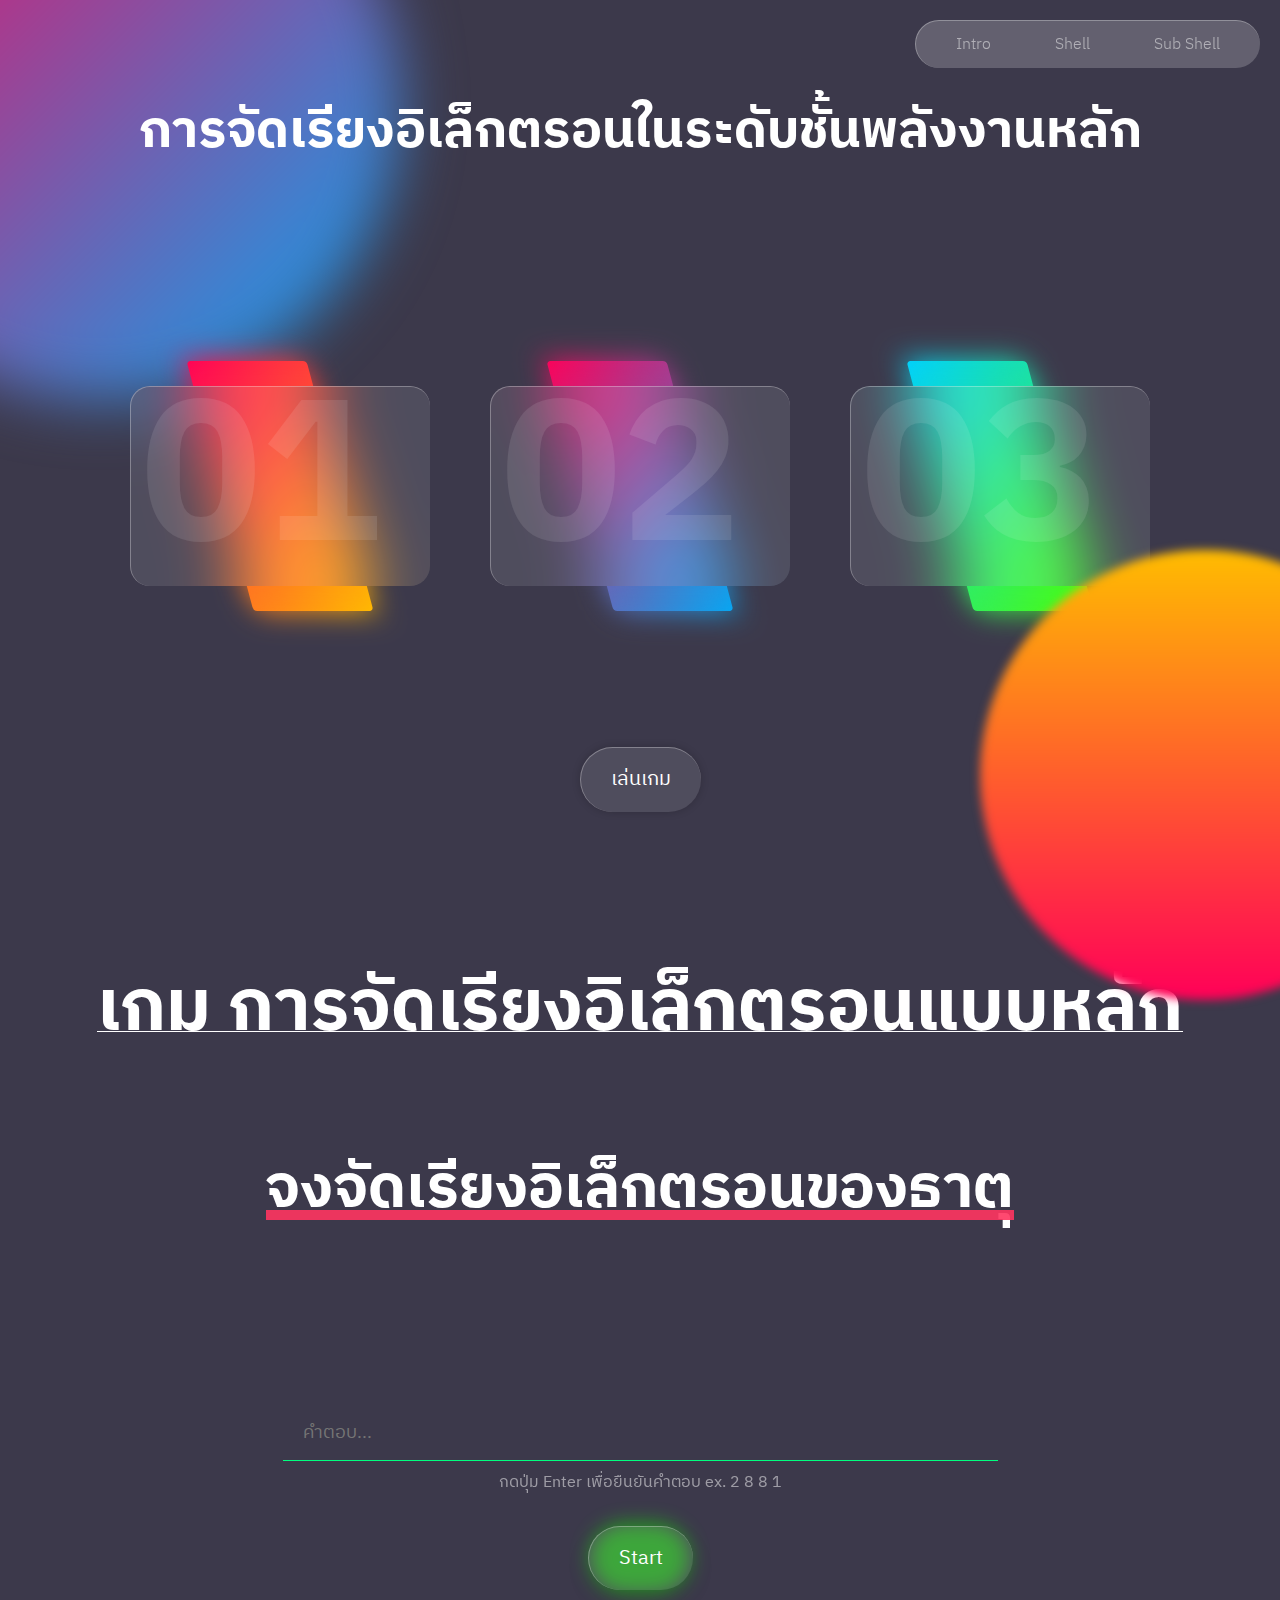
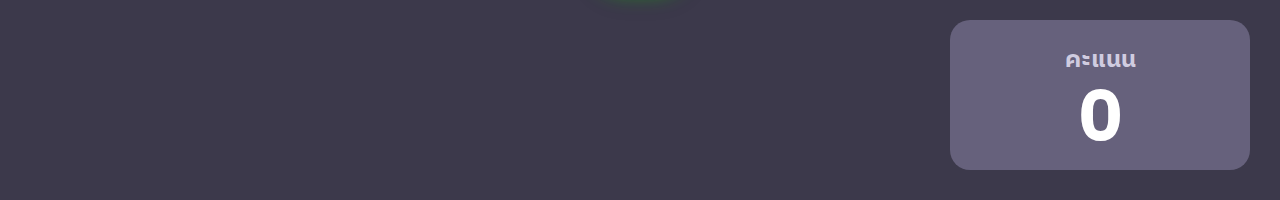
<file: shell.html>
<!DOCTYPE html>
<html lang="en">
  <head>
    <meta charset="UTF-8" />
    <meta http-equiv="X-UA-Compatible" content="IE=edge" />
    <meta name="viewport" content="width=device-width, initial-scale=1.0" />
    <title>Masterpiece</title>
    <link rel="stylesheet" href="style.css" />
    <link
      rel="stylesheet"
      href="https://cdnjs.cloudflare.com/ajax/libs/font-awesome/6.0.0-beta2/css/all.min.css"
    />
  </head>
  <body>
    <div class="navbar-container">
      <div class="navbar">
        <a class="nav-item" href="index.html"> Intro </a>
        <a class="nav-item" href="shell.html"> Shell </a>
        <a class="nav-item" href="sub-shell.html"> Sub Shell </a>
      </div>
    </div>
    <section class="shell-content container" id="shell-content">
      <div class="gradient-circle orange1"></div>
      <div class="gradient-circle purple1"></div>
      <h1>การจัดเรียงอิเล็กตรอนในระดับชั้นพลังงานหลัก</h1>
      <div class="card-container">
        <div class="box">
          <div class="card main">
            <span>01</span>
            <div class="content">
              <p>
                จำนวนอิเล็กตรอนในแต่ละระดับพลังงานหลักมีจำนวนไม่เกิน 2n2
                <br />เมื่อ n คือระดับพลังงานหลักที่ 1 , 2 , 3 , . . .
              </p>
              <table>
                <tr>
                  <td>ระดับพลังงานหลัก n=1</td>
                  <td>มีอิเล็กตรอนไม่เกิน</td>
                  <td>2</td>
                  <td>อิเล็กตรอน</td>
                </tr>
                <tr>
                  <td>ระดับพลังงานหลัก n=2</td>
                  <td>มีอิเล็กตรอนไม่เกิน</td>
                  <td>8</td>
                  <td>อิเล็กตรอน</td>
                </tr>
                <tr>
                  <td>ระดับพลังงานหลัก n=3</td>
                  <td>มีอิเล็กตรอนไม่เกิน</td>
                  <td>18</td>
                  <td>อิเล็กตรอน</td>
                </tr>
                <tr>
                  <td>ระดับพลังงานหลัก n=4</td>
                  <td>มีอิเล็กตรอนไม่เกิน</td>
                  <td>32</td>
                  <td>อิเล็กตรอน</td>
                </tr>
              </table>
            </div>
          </div>
        </div>
        <div class="box">
          <div class="card">
            <span>02</span>
            <div class="content">
              <p>จำนวนอิเล็กตรอนในระดับพลังงานนอกสุดมีได้ไม่เกิน 8</p>
            </div>
          </div>
        </div>
        <div class="box">
          <div class="card">
            <span>03</span>
            <div class="content">
              <p>
                จำนวนอิเล็กตรอนในระดับพลังงานที่ถัดจากชั้นนอกสุดเข้ามามีได้ไม่เกิน
                8
              </p>
            </div>
          </div>
        </div>
      </div>
      <button>
        <a href="#ShellGame">เล่นเกม</a>
      </button>
    </section>
    <section class="shell-game container" id="ShellGame">
      <h1>เกม การจัดเรียงอิเล็กตรอนแบบหลัก</h1>
      <div class="game-container active">
        <h1 class="title">จงจัดเรียงอิเล็กตรอนของธาตุ</h1>
        <span id="element" class="element"></span>
        <form>
          <input
            id="input"
            type="text"
            class="answer"
            placeholder="คำตอบ..."
            onkeypress="return tableInputKeyPress(event)"
          />
          <p class="hint">กดปุ่ม Enter เพื่อยืนยันคำตอบ ex. 2 8 8 1</p>
          <div class="buttons-container">
            <div class="start-button-container">
              <button type="button" id="run" class="start-button">Start</button>
              <div class="box start" id="box"></div>
            </div>
            <!-- <div class="submit-button-container">
              <button type="button" id="run2" class="submit-button">
                ยืนยัน
              </button>
              <div class="box submit" id="box"></div>
            </div> -->
          </div>
        </form>
      </div>
      <div class="score-container">
        <h2>คะแนน</h2>
        <h1 id="score" class="score">0</h1>
      </div>

      <script>
        // // http://127.0.0.1:5500/shell.html?

        // // Import the functions you need from the SDKs you need
        // import { initializeApp } from "firebase/app";
        // import { getAnalytics } from "firebase/analytics";
        // // TODO: Add SDKs for Firebase products that you want to use
        // // https://firebase.google.com/docs/web/setup#available-libraries

        // // Your web app's Firebase configuration
        // // For Firebase JS SDK v7.20.0 and later, measurementId is optional
        // const firebaseConfig = {
        //   apiKey: "AIzaSyC0JwKTJPvDXY4azFmNiL8LnO1O3k_MN4A",
        //   authDomain: "chemweb-6fbed.firebaseapp.com",
        //   projectId: "chemweb-6fbed",
        //   storageBucket: "chemweb-6fbed.appspot.com",
        //   messagingSenderId: "113282758744",
        //   appId: "1:113282758744:web:09f1cd472096a95b57322d",
        //   measurementId: "G-DP8VQC0LFV",
        // };

        // // Initialize Firebase
        // const app = initializeApp(firebaseConfig);
        // const analytics = getAnalytics(app);

        var data = {
          3: {
            name: "li",
            main: "2 1",
            sub: "1s2 2s1",
          },
          4: {
            name: "Be",
            main: "2 2",
            sub: "1s2 2s2",
          },
          5: {
            name: "B",
            main: "2 3",
            sub: "1s2 2s2 2p1",
          },
          6: {
            name: "C",
            main: "2 4",
            sub: "1s2 2s2 2p2",
          },
          7: {
            name: "N",
            main: "2 5",
            sub: "1s2 2s2 2p3",
          },
          8: {
            name: "O",
            main: "2 6",
            sub: "1s2 2s2 2p4",
          },
          9: {
            name: "F",
            main: "2 7",
            sub: "1s2 2s2 2p5",
          },
          10: {
            name: "Ne",
            main: "2 8",
            sub: "1s2 2s2 2p6",
          },
          11: {
            name: "Na",
            main: "2 8 1",
            sub: "1s2 2s2 2p6 3s1",
          },
          12: {
            name: "Mg",
            main: "2 8 2",
            sub: "1s2 2s2 2p6 3s2",
          },
          13: {
            name: "Al",
            main: "2 8 3",
            sub: "1s2 2s2 2p6 3s2 3p1",
          },
          14: {
            name: "Si",
            main: "2 8 4",
            sub: "1s2 2s2 2p6 3s2 3p2",
          },
          15: {
            name: "P",
            main: "2 8 5",
            sub: "1s2 2s2 2p6 3s2 3p3",
          },
          16: {
            name: "S",
            main: "2 8 6",
            sub: "1s2 2s2 2p6 3s2 3p4",
          },
          17: {
            name: "Cl",
            main: "2 8 7",
            sub: "1s2 2s2 2p6 3s2 3p5",
          },
          18: {
            name: "Ar",
            main: "2 8 8",
            sub: "1s2 2s2 2p6 3s2 3p6",
          },
          19: {
            name: "K",
            main: "2 8 8 1",
            sub: "1s2 2s2 2p6 3s2 3p6 4s1",
          },
          20: {
            name: "Ca",
            main: "2 8 8 2",
            sub: "1s2 2s2 2p6 3s2 3p6 4s2",
          },
          21: {
            name: "Sc",
            main: "2 8 9 2",
            sub: "1s2 2s2 2p6 3s2 3p6 4s2 3d1",
          },
          22: {
            name: "Ti",
            main: "2 8 10 2",
            sub: "1s2 2s2 2p6 3s2 3p6 4s2 3d2",
          },
          23: {
            name: "V",
            main: "2 8 11 2",
            sub: "1s2 2s2 2p6 3s2 3p6 4s2 3d3",
          },
          24: {
            name: "Cr",
            main: "2 8 13 1",
            sub: "1s2 2s2 2p6 3s2 3p6 4s1 3d5",
          },
          25: {
            name: "Mn",
            main: "2 8 13 2",
            sub: "1s2 2s2 2p6 3s2 3p6 4s2 3d5",
          },
          26: {
            name: "Fe",
            main: "2 8 14 2",
            sub: "1s2 2s2 2p6 3s2 3p6 4s2 3d6",
          },
          27: {
            name: "Co",
            main: "2 8 15 2",
            sub: "1s2 2s2 2p6 3s2 3p6 4s2 3d7",
          },
          28: {
            name: "Ni",
            main: "2 8 16 2",
            sub: "1s2 2s2 2p6 3s2 3p6 4s2 3d8",
          },
          29: {
            name: "Cu",
            main: "2 8 18 1",
            sub: "1s2 2s2 2p6 3s2 3p6 4s1 3d10",
          },
          30: {
            name: "Zn",
            main: "2 8 18 2",
            sub: "1s2 2s2 2p6 3s2 3p6 4s2 3d10",
          },
          31: {
            name: "Ga",
            main: "2 8 18 3",
            sub: "1s2 2s2 2p6 3s2 3p6 4s2 3d10 4p1",
          },
          32: {
            name: "Ge",
            main: "2 8 18 4",
            sub: "1s2 2s2 2p6 3s2 3p6 4s2 3d10 4p2",
          },
          33: {
            name: "As",
            main: "2 8 18 5",
            sub: "1s2 2s2 2p6 3s2 3p6 4s2 3d10 4p3",
          },
          34: {
            name: "Se",
            main: "2 8 18 6",
            sub: "1s2 2s2 2p6 3s2 3p6 4s2 3d10 4p4",
          },
          35: {
            name: "Br",
            main: "2 8 18 7",
            sub: "1s2 2s2 2p6 3s2 3p6 4s2 3d10 4p5",
          },
          36: {
            name: "Kr",
            main: "2 8 18 8",
            sub: "1s2 2s2 2p6 3s2 3p6 4s2 3d10 4p6",
          },
        };
        var arr = [
          "3",
          "4",
          "5",
          "6",
          "7",
          "8",
          "9",
          "10",
          "11",
          "12",
          "13",
          "14",
          "15",
          "16",
          "17",
          "18",
          "19",
          "20",
          "21",
          "22",
          "23",
          "24",
          "25",
          "26",
          "27",
          "28",
          "29",
          "30",
          "31",
          "32",
          "33",
          "34",
          "35",
          "36",
        ];
        var element = document.getElementById("element");
        var button = document.getElementById("run");
        var button2 = document.getElementById("run2");
        var color = document.getElementById("box");
        var score = document.getElementById("score");
        var correct = document.getElementById("correct");
        var input = document.getElementById("input");

        var i = 0;
        function play() {
          var arr1 = [],
            n = 33,
            temp = 0,
            x = "",
            temp1 = [...arr],
            i = 0,
            key = [];

          for (let j = 0; j < 10; j++) {
            temp = Math.floor(Math.random() * n);
            x = temp1.splice(temp, 1);
            arr1.push(x[0]);
            n -= 1;
          }
          for (let k = 0; k < 10; k++) {
            key.push(data[arr1[k]]["main"]);
          }
          score.innerHTML = "0";
          var text = data[arr1[i]]["name"];
          element.innerHTML = text;
          element.className = "element";
          console.log(arr1);
          globalThis.arr1 = arr1;
          globalThis.key = key;
          globalThis.i = 0;
          console.log(key);
        }

        function play2() {
          var ans = document.getElementById("input").value;
          console.log(ans);
          console.log(key);
          console.log(i);
          input.value = "";
          if (ans === key[i]) {
            score.innerHTML = String(i + 1);
            console.log("Right");
            i += 1;
            if (i === 10) {
              element.classList.add("right");
              element.innerHTML = "ถูกหมดทุกข้อ กด start ใหม่";
            } else {
              var text = data[arr1[i]]["name"];
              element.innerHTML = text;
            }
          } else if (ans !== key[i]) {
            console.log("Wrong");
            element.classList.add("wrong");
            element.innerHTML = "ผิด! กด start ใหม่";
          }
        }

        function tableInputKeyPress(e) {
          e = e || window.event;
          var key = e.keyCode;
          if (key == 13) {
            play2();
            return false; //return true to submit, false to do nothing
          }
        }

        button.addEventListener("click", play);
      </script>
    </section>
  </body>
</html>
</file>
<file: style.css>
@import url("https://fonts.googleapis.com/css2?family=IBM+Plex+Sans+Thai:wght@100;200;300;400;500;600;700&display=swap");
* {
  margin: 0;
  padding: 0;
  -webkit-box-sizing: border-box;
          box-sizing: border-box;
  cursor: default;
}

html {
  scroll-behavior: smooth;
  overflow-x: hidden;
  overflow-y: scroll;
}

body {
  font-family: "IBM Plex Sans Thai", sans-serif;
  min-height: 100vh;
  background-color: #3c394b;
  color: #fff;
  display: -webkit-box;
  display: -ms-flexbox;
  display: flex;
  -webkit-box-orient: vertical;
  -webkit-box-direction: normal;
      -ms-flex-direction: column;
          flex-direction: column;
  overflow: hidden;
}

body .navbar-container {
  position: fixed;
  right: 0;
  -webkit-box-align: center;
      -ms-flex-align: center;
          align-items: center;
  -webkit-box-pack: end;
      -ms-flex-pack: end;
          justify-content: flex-end;
  padding: 20px;
  z-index: 10;
  display: -webkit-box;
  display: -ms-flexbox;
  display: flex;
  -webkit-box-orient: horizontal;
  -webkit-box-direction: normal;
      -ms-flex-direction: row;
          flex-direction: row;
  width: 100%;
}

body .navbar-container .navbar {
  padding: 10px;
  background: rgba(255, 255, 255, 0.2);
  border-top: 0.01px solid rgba(255, 255, 255, 0.3);
  border-left: 0.01px solid rgba(255, 255, 255, 0.3);
  border-radius: 50px;
  -webkit-backdrop-filter: blur(30px);
          backdrop-filter: blur(30px);
}

body .navbar-container .navbar .nav-item {
  margin: 30px;
  color: #fff;
  text-decoration: none;
  font-weight: 300;
  opacity: 0.5;
  -webkit-transition: 0.3s all;
  transition: 0.3s all;
}

body .navbar-container .navbar .nav-item:hover {
  opacity: 1;
}

body .container {
  min-height: 100vh;
  max-width: 100vw;
  -webkit-box-pack: center;
      -ms-flex-pack: center;
          justify-content: center;
  -webkit-box-align: center;
      -ms-flex-align: center;
          align-items: center;
  display: -webkit-box;
  display: -ms-flexbox;
  display: flex;
  padding: 0px 125px;
  position: relative;
}

.gradient-circle {
  position: absolute;
  border-radius: 50%;
}

.gradient-circle.blue1 {
  height: 800px;
  width: 800px;
  top: -298.65px;
  left: -267.89px;
  background: -webkit-gradient(linear, left top, left bottom, from(#4361ee), to(#4cc9f0));
  background: linear-gradient(#4361ee, #4cc9f0);
  -webkit-transform: rotate(-115deg);
          transform: rotate(-115deg);
}

.gradient-circle.pink1 {
  height: 600px;
  width: 600px;
  top: 412px;
  left: 1120px;
  background: -webkit-gradient(linear, left top, left bottom, from(#b5179e), to(#f72585));
  background: linear-gradient(#b5179e, #f72585);
  -webkit-transform: rotate(-115deg);
          transform: rotate(-115deg);
  -webkit-filter: blur(10px);
          filter: blur(10px);
}

.gradient-circle.orange1 {
  height: 450px;
  width: 450px;
  bottom: -100px;
  right: -150px;
  background: -webkit-gradient(linear, left top, left bottom, from(#ffbc00), to(#ff0058));
  background: linear-gradient(#ffbc00, #ff0058);
  -webkit-filter: blur(5px);
          filter: blur(5px);
  z-index: 3;
}

.gradient-circle.yellow1 {
  height: 500px;
  width: 500px;
  bottom: -60px;
  left: -50px;
  background: -webkit-gradient(linear, left top, left bottom, from(#ffff66), to(#fc6e22));
  background: linear-gradient(#ffff66, #fc6e22);
  -webkit-filter: blur(3px);
          filter: blur(3px);
}

.gradient-circle.purple1 {
  height: 600px;
  width: 600px;
  top: -200px;
  left: -200px;
  background: linear-gradient(315deg, #03a9f4, #ff0058);
  -webkit-filter: blur(30px);
          filter: blur(30px);
}

.Hero {
  -webkit-box-orient: horizontal;
  -webkit-box-direction: normal;
      -ms-flex-direction: row;
          flex-direction: row;
}

.Hero a {
  position: absolute;
  bottom: 0;
  z-index: 2;
  margin: 50px;
  -webkit-transition: all 0.5s;
  transition: all 0.5s;
  cursor: pointer;
}

.Hero a i {
  font-size: 30px;
  color: #fff;
}

.Hero a:hover {
  -webkit-transform: translateY(10px);
          transform: translateY(10px);
}

.Hero .left {
  display: -webkit-box;
  display: -ms-flexbox;
  display: flex;
  -webkit-box-flex: 8;
      -ms-flex: 8;
          flex: 8;
  z-index: 1;
  -webkit-box-align: center;
      -ms-flex-align: center;
          align-items: center;
  -webkit-box-pack: center;
      -ms-flex-pack: center;
          justify-content: center;
  min-height: 100%;
}

.Hero .left img {
  width: 70%;
}

.Hero .right {
  display: -webkit-box;
  display: -ms-flexbox;
  display: flex;
  -webkit-box-flex: 8;
      -ms-flex: 8;
          flex: 8;
  z-index: 1;
  -webkit-box-align: center;
      -ms-flex-align: center;
          align-items: center;
  -webkit-box-pack: end;
      -ms-flex-pack: end;
          justify-content: flex-end;
  min-height: 100%;
}

.Hero .right .text-container {
  text-align: right;
}

.Hero .right .text-container h1 {
  font-size: 100px;
  line-height: 70px;
}

.Hero .right .text-container h2 {
  font-size: 65px;
  font-weight: 400;
  line-height: 40px;
}

.Hero .right .text-container h5 {
  font-size: 40px;
  font-weight: 300;
  line-height: 50px;
  opacity: 0.5;
}

.Content .arrow {
  position: absolute;
  bottom: 0;
  z-index: 2;
  margin: 50px;
  -webkit-transition: all 0.5s;
  transition: all 0.5s;
  cursor: pointer;
}

.Content .arrow i {
  font-size: 30px;
  color: #fff;
}

.Content .arrow:hover {
  -webkit-transform: translateY(10px);
          transform: translateY(10px);
}

.Content .card-container {
  display: -webkit-box;
  display: -ms-flexbox;
  display: flex;
  -webkit-box-orient: horizontal;
  -webkit-box-direction: normal;
      -ms-flex-direction: row;
          flex-direction: row;
  height: 100vh;
  -webkit-box-align: center;
      -ms-flex-align: center;
          align-items: center;
}

.Content .card-container .card .content {
  display: -webkit-box;
  display: -ms-flexbox;
  display: flex;
  -webkit-box-orient: vertical;
  -webkit-box-direction: normal;
      -ms-flex-direction: column;
          flex-direction: column;
  -webkit-box-align: center;
      -ms-flex-align: center;
          align-items: center;
  -webkit-box-pack: center;
      -ms-flex-pack: center;
          justify-content: center;
  text-align: center;
  margin: 30px;
  padding: 0 30px;
  z-index: 1;
  width: 400px;
  height: 500px;
  background-color: rgba(255, 255, 255, 0.1);
  border-top: 0.01px solid rgba(255, 255, 255, 0.3);
  border-left: 0.01px solid rgba(255, 255, 255, 0.3);
  -webkit-backdrop-filter: blur(30px);
          backdrop-filter: blur(30px);
  border-radius: 15px;
  -webkit-box-shadow: 0 0 15px rgba(0, 0, 0, 0.2);
          box-shadow: 0 0 15px rgba(0, 0, 0, 0.2);
  -webkit-transition: all 0.2s;
  transition: all 0.2s;
}

.Content .card-container .card .content:hover {
  height: 520px;
}

.Content .card-container .card .content span {
  font-weight: 700;
  font-size: 200px;
  position: absolute;
  color: rgba(255, 255, 255, 0.1);
  top: -70px;
  left: 10px;
}

.Content .card-container .card .content h1 {
  font-size: 35px;
  line-height: 40px;
  margin-bottom: 15px;
}

.Content .card-container .card .content p {
  font-size: 18px;
  margin-bottom: 15px;
}

.Content .card-container .card .content button {
  font-size: 18px;
  font-family: inherit;
  padding: 10px;
  border-radius: 50px;
  background: rgba(255, 255, 255, 0.2);
  border: none;
  position: absolute;
  bottom: 50px;
  border-top: 0.01px solid rgba(255, 255, 255, 0.3);
  border-left: 0.01px solid rgba(255, 255, 255, 0.3);
  -webkit-transition: 0.3s all;
  transition: 0.3s all;
  -webkit-box-shadow: 0 0 15px rgba(0, 0, 0, 0.2);
          box-shadow: 0 0 15px rgba(0, 0, 0, 0.2);
}

.Content .card-container .card .content button:hover {
  -webkit-transform: scale(1.1);
          transform: scale(1.1);
  background: rgba(255, 255, 255, 0.25);
}

.Content .card-container .card .content button .link {
  color: #fff;
  text-decoration: none;
}

.Tutorial {
  -webkit-box-orient: vertical;
  -webkit-box-direction: normal;
      -ms-flex-direction: column;
          flex-direction: column;
}

.Tutorial h1 {
  font-size: 52px;
}

.shell-content,
.sub-shell-content {
  display: -webkit-box;
  display: -ms-flexbox;
  display: flex;
  -webkit-box-orient: vertical;
  -webkit-box-direction: normal;
      -ms-flex-direction: column;
          flex-direction: column;
}

.shell-content h1,
.sub-shell-content h1 {
  margin-bottom: 50px;
  font-size: 52px;
  z-index: 3;
}

.shell-content .card-container,
.sub-shell-content .card-container {
  display: -webkit-box;
  display: -ms-flexbox;
  display: flex;
  -webkit-box-orient: horizontal;
  -webkit-box-direction: normal;
      -ms-flex-direction: row;
          flex-direction: row;
  height: 58vh;
}

.shell-content .card-container .box,
.sub-shell-content .card-container .box {
  display: -webkit-box;
  display: -ms-flexbox;
  display: flex;
  -webkit-box-align: center;
      -ms-flex-align: center;
          align-items: center;
  -webkit-box-pack: center;
      -ms-flex-pack: center;
          justify-content: center;
}

.shell-content .card-container .box::before,
.sub-shell-content .card-container .box::before {
  content: "";
  width: 120px;
  height: 250px;
  position: absolute;
  -webkit-transform: skewX(15deg);
          transform: skewX(15deg);
  border-radius: 4px;
  -webkit-transition: 0.5s all;
  transition: 0.5s all;
}

.shell-content .card-container .box::after,
.sub-shell-content .card-container .box::after {
  content: "";
  width: 120px;
  height: 250px;
  position: absolute;
  -webkit-transform: skewX(15deg);
          transform: skewX(15deg);
  border-radius: 4px;
  -webkit-filter: blur(15px);
          filter: blur(15px);
  -webkit-transition: 0.5s all;
  transition: 0.5s all;
}

.shell-content .card-container .box:nth-child(1):before, .shell-content .card-container .box:nth-child(1):after,
.sub-shell-content .card-container .box:nth-child(1):before,
.sub-shell-content .card-container .box:nth-child(1):after {
  background: linear-gradient(315deg, #ffbc00, #ff0058);
}

.shell-content .card-container .box:nth-child(2):before, .shell-content .card-container .box:nth-child(2):after,
.sub-shell-content .card-container .box:nth-child(2):before,
.sub-shell-content .card-container .box:nth-child(2):after {
  background: linear-gradient(315deg, #03a9f4, #ff0058);
}

.shell-content .card-container .box:nth-child(3):before, .shell-content .card-container .box:nth-child(3):after,
.sub-shell-content .card-container .box:nth-child(3):before,
.sub-shell-content .card-container .box:nth-child(3):after {
  background: linear-gradient(315deg, #4dff03, #00d0ff);
}

.shell-content .card-container .box:hover::before,
.sub-shell-content .card-container .box:hover::before {
  width: 120px;
  height: 450px;
  -webkit-transform: skewX(0deg);
          transform: skewX(0deg);
  -webkit-transition: 0.5s all;
  transition: 0.5s all;
}

.shell-content .card-container .box:hover::after,
.sub-shell-content .card-container .box:hover::after {
  content: "";
  width: 150px;
  height: 450px;
  -webkit-transform: skewX(0deg);
          transform: skewX(0deg);
  -webkit-transition: 0.5s all;
  transition: 0.5s all;
}

.shell-content .card-container .box:hover .card,
.sub-shell-content .card-container .box:hover .card {
  height: 400px;
  width: 300px;
  -webkit-box-shadow: 0 10px 28px -3px rgba(0, 0, 0, 0.2);
          box-shadow: 0 10px 28px -3px rgba(0, 0, 0, 0.2);
}

.shell-content .card-container .box:hover .card.main,
.sub-shell-content .card-container .box:hover .card.main {
  width: 600px;
}

.shell-content .card-container .box:hover .card .content,
.sub-shell-content .card-container .box:hover .card .content {
  opacity: 1;
}

.shell-content .card-container .box .card,
.sub-shell-content .card-container .box .card {
  display: -webkit-box;
  display: -ms-flexbox;
  display: flex;
  -webkit-box-orient: vertical;
  -webkit-box-direction: normal;
      -ms-flex-direction: column;
          flex-direction: column;
  -ms-flex-pack: distribute;
      justify-content: space-around;
  -webkit-box-align: center;
      -ms-flex-align: center;
          align-items: center;
  position: relative;
  margin: 30px;
  padding: 30px;
  width: 300px;
  height: 200px;
  border-radius: 20px;
  background: rgba(255, 255, 255, 0.1);
  -webkit-backdrop-filter: blur(30px);
          backdrop-filter: blur(30px);
  border-top: 0.01px solid rgba(255, 255, 255, 0.3);
  border-left: 0.01px solid rgba(255, 255, 255, 0.3);
  z-index: 2;
  -webkit-transition: 0.5s all;
  transition: 0.5s all;
  overflow: hidden;
}

.shell-content .card-container .box .card span,
.sub-shell-content .card-container .box .card span {
  font-weight: 700;
  font-size: 200px;
  position: absolute;
  color: rgba(255, 255, 255, 0.1);
  top: -70px;
  left: 10px;
}

.shell-content .card-container .box .card .content,
.sub-shell-content .card-container .box .card .content {
  text-align: center;
  opacity: 0;
  -webkit-transition: 0.5s all;
  transition: 0.5s all;
}

.shell-content .card-container .box .card .content p,
.sub-shell-content .card-container .box .card .content p {
  font-size: 18px;
  margin-bottom: 15px;
}

.shell-content .card-container .box .card .content table,
.sub-shell-content .card-container .box .card .content table {
  border: rgba(255, 255, 255, 0.1);
}

.shell-content .card-container .box .card .content table tr,
.sub-shell-content .card-container .box .card .content table tr {
  border-top: rgba(255, 255, 255, 0.1);
  border-left: rgba(255, 255, 255, 0.1);
}

.shell-content .card-container .box .card .content table tr td,
.sub-shell-content .card-container .box .card .content table tr td {
  padding: 10px;
  font-size: 18px;
}

.shell-content button,
.sub-shell-content button {
  padding: 15px 30px;
  font-size: 20px;
  background: rgba(255, 255, 255, 0.1);
  font-family: inherit;
  border-radius: 60px;
  border: none;
  border-top: 0.01px solid rgba(255, 255, 255, 0.3);
  border-left: 0.01px solid rgba(255, 255, 255, 0.3);
  -webkit-box-shadow: 0 0px 8px 0px rgba(0, 0, 0, 0.2);
          box-shadow: 0 0px 8px 0px rgba(0, 0, 0, 0.2);
  -webkit-transition: 0.3s all;
  transition: 0.3s all;
}

.shell-content button a,
.sub-shell-content button a {
  color: #fff;
  text-decoration: none;
  padding-bottom: 0;
}

.shell-content button a:hover::after,
.sub-shell-content button a:hover::after {
  width: 100%;
  -webkit-transition: width 0.3s;
  transition: width 0.3s;
}

.shell-content button a::after,
.sub-shell-content button a::after {
  content: "";
  display: block;
  width: 0;
  height: 1px;
  background-color: #fff;
  -webkit-transition: width 0.3s;
  transition: width 0.3s;
}

.shell-content button:hover,
.sub-shell-content button:hover {
  -webkit-transform: scale(1.1);
          transform: scale(1.1);
  -webkit-box-shadow: 0 10px 28px -3px rgba(0, 0, 0, 0.1);
          box-shadow: 0 10px 28px -3px rgba(0, 0, 0, 0.1);
  color: #fff;
}

.shell-game {
  display: -webkit-box;
  display: -ms-flexbox;
  display: flex;
  -webkit-box-align: center;
      -ms-flex-align: center;
          align-items: center;
  -ms-flex-pack: distribute;
      justify-content: space-around;
  -webkit-box-orient: vertical;
  -webkit-box-direction: normal;
      -ms-flex-direction: column;
          flex-direction: column;
}

.shell-game h1 {
  -webkit-text-decoration: underline 1px;
          text-decoration: underline 1px;
  font-size: 72px;
  position: absolute;
  top: 50px;
}

.game-container {
  -webkit-box-orient: vertical;
  -webkit-box-direction: normal;
      -ms-flex-direction: column;
          flex-direction: column;
  height: 60vh;
  width: 100vw;
  -webkit-box-align: center;
      -ms-flex-align: center;
          align-items: center;
  -webkit-box-pack: justify;
      -ms-flex-pack: justify;
          justify-content: space-between;
  position: relative;
  display: none;
}

.game-container.active {
  display: -webkit-box;
  display: -ms-flexbox;
  display: flex;
  position: relative;
}

.game-container .title {
  font-size: 60px;
  text-decoration: none;
  margin-bottom: 50px;
  position: relative;
  z-index: 1;
}

.game-container .title:hover::before {
  background-color: #e4214c;
}

.game-container .title::before {
  display: -webkit-box;
  display: -ms-flexbox;
  display: flex;
  position: relative;
  content: "";
  width: 100%;
  height: 10px;
  background-color: #ff3561;
  bottom: 0;
  opacity: 0.9;
  bottom: -80px;
  z-index: 0;
  -webkit-transition: 1s all ease;
  transition: 1s all ease;
}

.game-container .element {
  font-size: 60px;
  font-weight: 500;
  color: #ffeea4;
  position: relative;
}

.game-container .element::before {
  position: absolute;
  content: "";
  width: 50px;
  height: 5px;
  bottom: 390px;
  right: 690px;
  opacity: 0.7;
}

.game-container .element.wrong {
  color: #ff7575;
}

.game-container .element.right {
  color: #15ff00;
}

.game-container form {
  display: -webkit-box;
  display: -ms-flexbox;
  display: flex;
  -webkit-box-orient: vertical;
  -webkit-box-direction: normal;
      -ms-flex-direction: column;
          flex-direction: column;
  -webkit-box-align: center;
      -ms-flex-align: center;
          align-items: center;
  -webkit-box-pack: center;
      -ms-flex-pack: center;
          justify-content: center;
}

.game-container form input.answer {
  width: 250%;
  padding: 12px 20px;
  margin: 8px 0;
  background: none;
  background-color: none;
  border: none;
  border-bottom: 0.25px solid springgreen;
  color: white;
  font-size: 18px;
  font-family: inherit;
  -webkit-transition: 0.5s all;
  transition: 0.5s all;
}

.game-container form input.answer:focus, .game-container form input.answer:hover {
  outline: none;
  border-bottom: 0.25px solid #00be56;
}

.game-container form .buttons-container {
  display: -webkit-box;
  display: -ms-flexbox;
  display: flex;
  -webkit-box-orient: horizontal;
  -webkit-box-direction: normal;
      -ms-flex-direction: row;
          flex-direction: row;
}

.game-container form .buttons-container .start-button-container,
.game-container form .buttons-container .submit-button-container {
  display: -webkit-box;
  display: -ms-flexbox;
  display: flex;
  -webkit-box-align: center;
      -ms-flex-align: center;
          align-items: center;
  -webkit-box-pack: center;
      -ms-flex-pack: center;
          justify-content: center;
  cursor: pointer;
}

.game-container form .buttons-container .start-button-container:hover button,
.game-container form .buttons-container .submit-button-container:hover button {
  -webkit-transform: scale(1.1);
          transform: scale(1.1);
}

.game-container form .buttons-container .start-button-container:hover .box,
.game-container form .buttons-container .submit-button-container:hover .box {
  background-color: #15ff00;
  -webkit-transform: scale(1.1);
          transform: scale(1.1);
  opacity: 0.9;
}

.game-container form .buttons-container .start-button-container button,
.game-container form .buttons-container .submit-button-container button {
  padding: 15px 30px;
  margin: 30px;
  font-size: 20px;
  background: rgba(255, 255, 255, 0.1);
  font-family: inherit;
  border-radius: 60px;
  border: none;
  border-top: 0.01px solid rgba(255, 255, 255, 0.3);
  border-left: 0.01px solid rgba(255, 255, 255, 0.3);
  -webkit-box-shadow: 0 10px 28px -3px rgba(0, 0, 0, 0.1);
          box-shadow: 0 10px 28px -3px rgba(0, 0, 0, 0.1);
  -webkit-transition: 0.3s all;
  transition: 0.3s all;
  color: #fff;
  text-decoration: none;
  z-index: 1;
}

.game-container form .buttons-container .start-button-container .box,
.game-container form .buttons-container .submit-button-container .box {
  margin: 30px;
  position: absolute;
  width: 100px;
  height: 70px;
  border-radius: 60px;
  -webkit-filter: blur(10px);
          filter: blur(10px);
  opacity: 0.5;
  -webkit-transition: 0.3s all;
  transition: 0.3s all;
  -webkit-transition: 1s background-color;
  transition: 1s background-color;
}

.game-container form .buttons-container .start-button-container .box.start,
.game-container form .buttons-container .submit-button-container .box.start {
  background-color: #15ff00;
}

.game-container form .buttons-container .start-button-container .box.submit,
.game-container form .buttons-container .submit-button-container .box.submit {
  background-color: #0099ff;
}

.game-container form .hint {
  opacity: 0.5;
}

.score-container {
  position: absolute;
  bottom: 0;
  right: 0;
  display: -webkit-box;
  display: -ms-flexbox;
  display: flex;
  -webkit-box-orient: vertical;
  -webkit-box-direction: normal;
      -ms-flex-direction: column;
          flex-direction: column;
  -webkit-box-align: center;
      -ms-flex-align: center;
          align-items: center;
  -webkit-box-pack: center;
      -ms-flex-pack: center;
          justify-content: center;
  padding: 20px;
  border-radius: 20px;
  margin: 30px;
  width: 300px;
  height: 150px;
  background: #66617c;
}

.score-container h2 {
  position: absolute;
  color: #d0cce0;
  top: 20px;
}

.score-container h1 {
  position: absolute;
  top: 40px !important;
  text-decoration: none;
}

.bright {
  color: white;
}

.sub-shell-content {
  -webkit-box-orient: vertical;
  -webkit-box-direction: normal;
      -ms-flex-direction: column;
          flex-direction: column;
  -webkit-box-pack: start;
      -ms-flex-pack: start;
          justify-content: start;
  height: 125vh;
}

.sub-shell-content h1 {
  position: absolute;
  top: 60px;
}

.sub-shell-content .content-box {
  width: 100vw;
  display: -webkit-box;
  display: -ms-flexbox;
  display: flex;
  -webkit-box-orient: vertical;
  -webkit-box-direction: normal;
      -ms-flex-direction: column;
          flex-direction: column;
  -webkit-box-align: center;
      -ms-flex-align: center;
          align-items: center;
  -webkit-box-pack: center;
      -ms-flex-pack: center;
          justify-content: center;
}

.sub-shell-content .content-box .row {
  width: 100vw;
  height: 400px;
  display: -webkit-box;
  display: -ms-flexbox;
  display: flex;
  -webkit-box-pack: center;
      -ms-flex-pack: center;
          justify-content: center;
  position: absolute;
  margin: 30px;
}

.sub-shell-content .content-box .row.r1 {
  top: 120px;
}

.sub-shell-content .content-box .row.r2 {
  bottom: 0px;
}

.sub-shell-content .content-box .row .orbital {
  display: -webkit-box;
  display: -ms-flexbox;
  display: flex;
  position: relative;
  -webkit-box-pack: center;
      -ms-flex-pack: center;
          justify-content: center;
  -webkit-box-orient: vertical;
  -webkit-box-direction: normal;
      -ms-flex-direction: column;
          flex-direction: column;
  -webkit-box-align: center;
      -ms-flex-align: center;
          align-items: center;
  width: 750px;
  height: 100%;
  padding: 30px;
  margin-right: 150px;
  background: rgba(255, 255, 255, 0.1);
  border-top: 0.01px solid rgba(255, 255, 255, 0.3);
  border-left: 0.01px solid rgba(255, 255, 255, 0.3);
  border-radius: 20px;
  -webkit-backdrop-filter: blur(20px);
          backdrop-filter: blur(20px);
  -webkit-transition: all 0.5s;
  transition: all 0.5s;
  left: 50px;
}

.sub-shell-content .content-box .row .orbital h2 {
  font-size: 46px;
  font-weight: 500;
  color: #e6e3ec;
}

.sub-shell-content .content-box .row .orbital p {
  font-size: 20px;
  text-align: center;
  color: #c0bbc9;
}

.sub-shell-content .content-box button {
  position: absolute;
  bottom: -20px;
}

.sub-shell-content .content-box .spdf {
  display: -webkit-box;
  display: -ms-flexbox;
  display: flex;
  position: relative;
  -webkit-box-pack: center;
      -ms-flex-pack: center;
          justify-content: center;
  right: 50px;
  width: 39%;
  height: 100%;
  color: #c0b9cc;
  background: rgba(255, 255, 255, 0.1);
  border-top: 0.01px solid rgba(255, 255, 255, 0.3);
  border-left: 0.01px solid rgba(255, 255, 255, 0.3);
  border-radius: 20px;
  -webkit-backdrop-filter: blur(20px);
          backdrop-filter: blur(20px);
  padding: 20px;
  z-index: 3;
  -webkit-transition: all 0.4s;
  transition: all 0.4s;
}

.sub-shell-content .content-box .spdf table {
  border: rgba(255, 255, 255, 0.1);
}

.sub-shell-content .content-box .spdf table tr {
  border-top: rgba(255, 255, 255, 0.1);
  border-left: rgba(255, 255, 255, 0.1);
}

.sub-shell-content .content-box .spdf table tr td {
  text-align: center;
  padding-right: 20px;
  font-size: 18px;
}

.sub-shell-content .content-box .hunds-rule {
  display: -webkit-box;
  display: -ms-flexbox;
  display: flex;
  -webkit-box-orient: vertical;
  -webkit-box-direction: normal;
      -ms-flex-direction: column;
          flex-direction: column;
  -webkit-box-align: center;
      -ms-flex-align: center;
          align-items: center;
  -webkit-box-pack: center;
      -ms-flex-pack: center;
          justify-content: center;
  width: calc(100% - 100px);
  height: 100%;
  color: #f0edf5;
  background: rgba(255, 255, 255, 0.1);
  border-top: 0.01px solid rgba(255, 255, 255, 0.3);
  border-left: 0.01px solid rgba(255, 255, 255, 0.3);
  border-radius: 20px;
  -webkit-backdrop-filter: blur(20px);
          backdrop-filter: blur(20px);
  padding: 30px;
  z-index: 3;
  -webkit-transition: all 0.4s;
  transition: all 0.4s;
}

.sub-shell-content .content-box .hunds-rule .center {
  font-weight: 600;
  color: white;
  font-size: 22px;
}

.sub-shell-content .content-box .hunds-rule p {
  font-size: 20px;
  text-align: center;
  color: #c0bbc9;
}

.sub-shell-content .content-box .hunds-rule ol {
  font-size: 18px;
}

.sub-shell-content .content-box:hover .orbital {
  -webkit-transform: scale(1.01);
          transform: scale(1.01);
}

.sub-shell-content .content-box:hover .spdf {
  -webkit-transform: scale(1.01);
          transform: scale(1.01);
}

.image {
  display: -webkit-box;
  display: -ms-flexbox;
  display: flex;
  -webkit-box-align: center;
      -ms-flex-align: center;
          align-items: center;
  -webkit-box-pack: center;
      -ms-flex-pack: center;
          justify-content: center;
}

.image img {
  width: 600px;
  background-color: white;
  border-radius: 30px;
  padding: 30px;
}
/*# sourceMappingURL=style.css.map */
</file>
